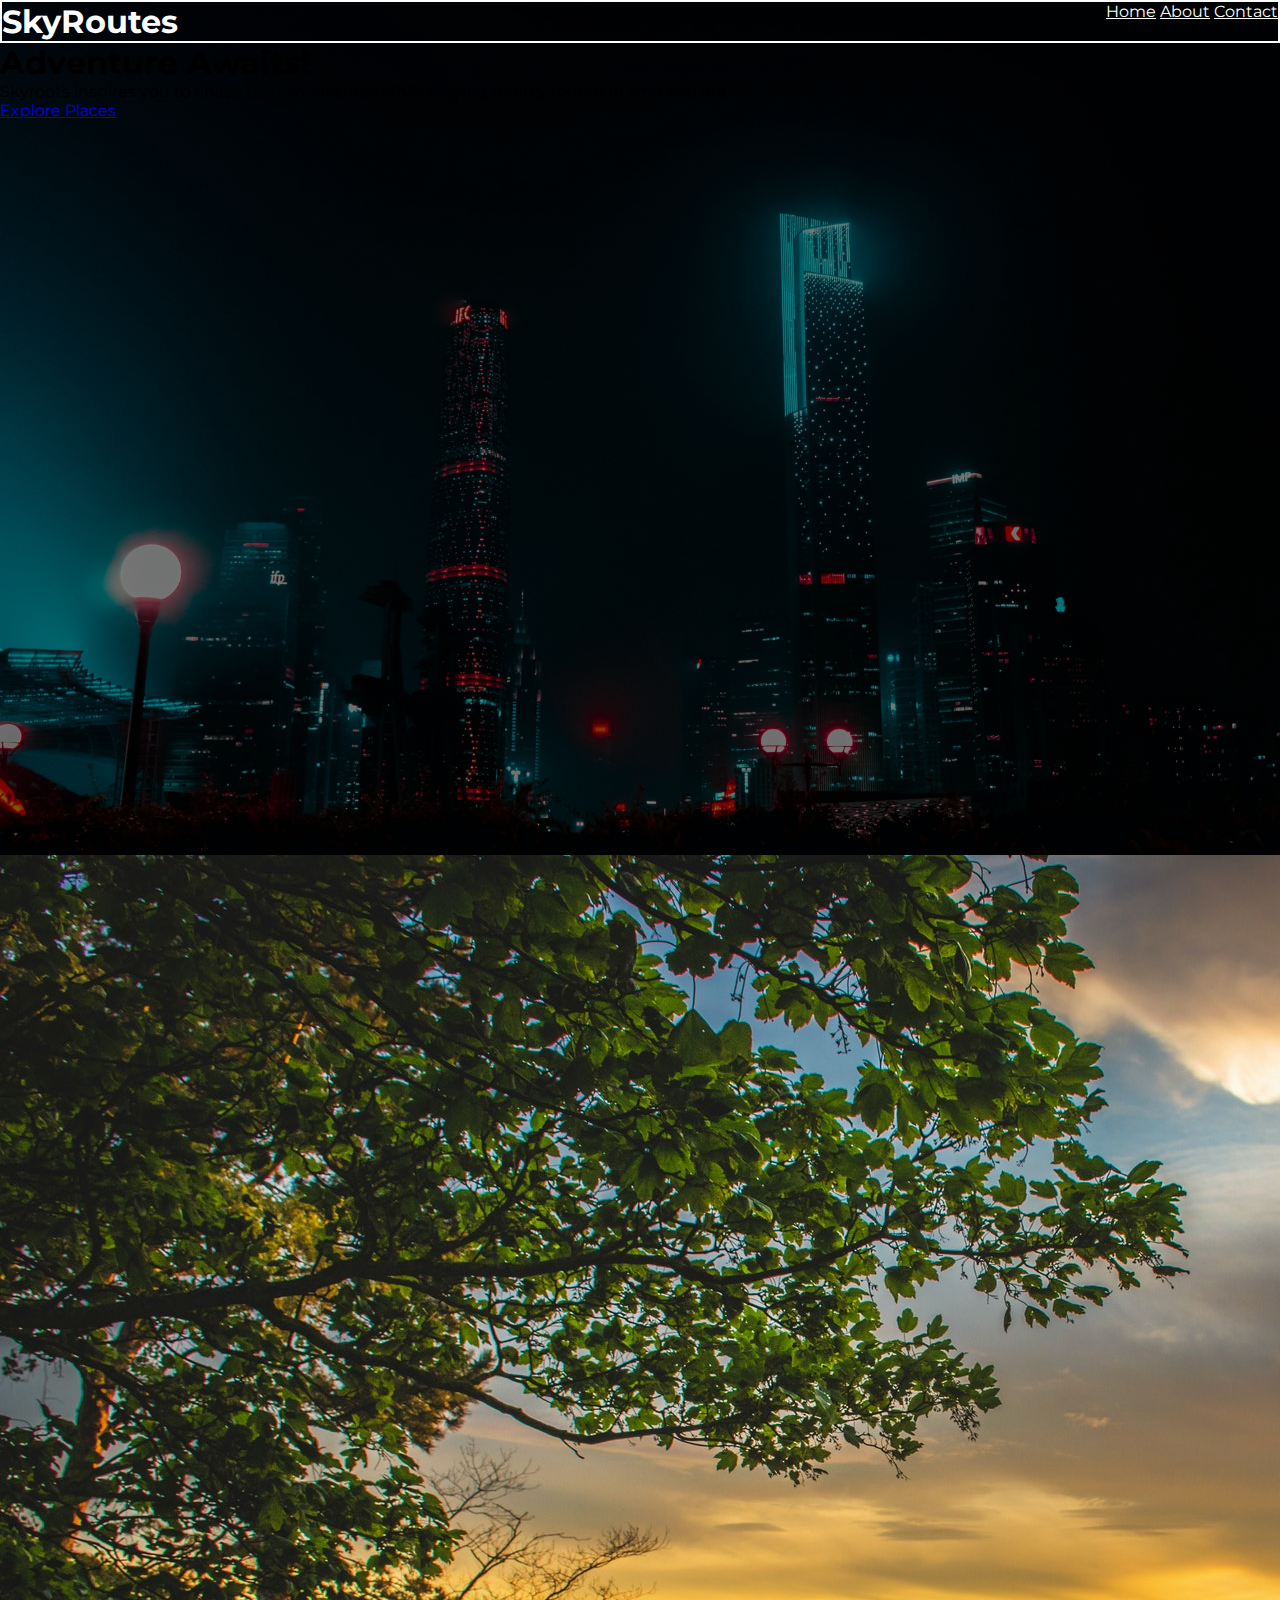
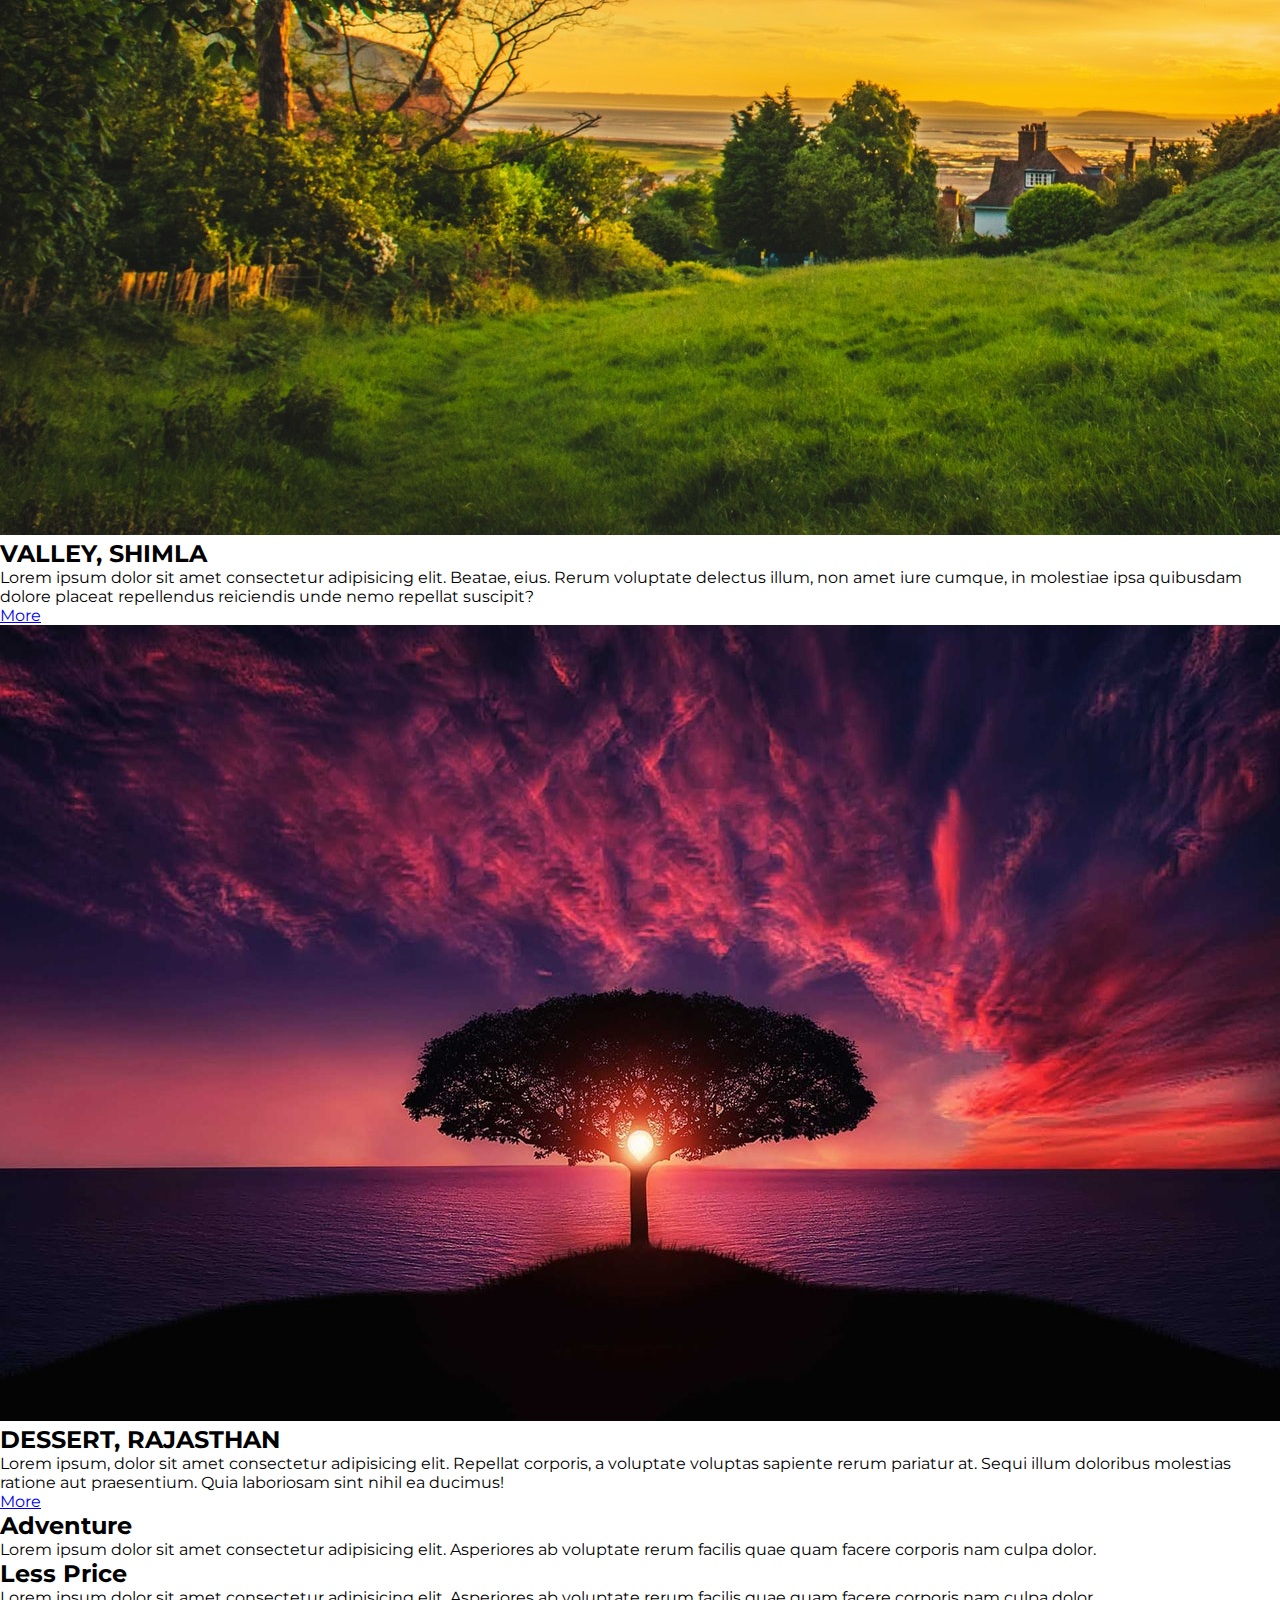
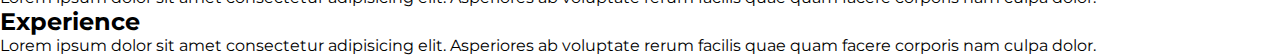
<file: index.html>
<!DOCTYPE html>
<html lang="en">
<head>
    <meta charset="UTF-8">
    <meta name="viewport" content="width=device-width, initial-scale=1.0">
    <link rel="stylesheet" href="./css/styles.css">
    <link rel="icon" href="../img/SkyRoutes.png" type="image/png">
    <title>SkyRoutes</title>
</head>
<body>
    <header class="header">
        <nav class="navbar">
            <div class="container">
                <h1 class="logo lg-heading text-light">SkyRoutes</h1>
                <ul class="nav-items">
                    <li class="nav-item"><a href="./index.html">Home</a></li>
                    <li class="nav-item"><a href="./about.html">About</a></li>
                    <li class="nav-item"><a href="./contact.html">Contact</a></li>
                </ul>
            </div>
        </nav>

        <div class="header-content">
            <h1 class="lg-heading text-light">Adventure Awaits!</h1>
            <p class="text-light">Skyroots inspires you to chase bold adventures while staying deeply rooted in who you are.</p>
            <a href="#" class="btn btn-primary text-red md-heading">Explore Places</a>
        </div>

    </header>

    <section class="showcase">
            <div class="container">
                <div class="row row1">
                    <div class="img-box">
                        <img src="./img/showcase-photo3.jpg" alt="image description">
                    </div>
                    <div class="text-box">
                        <h2 class="lg-heading text-black">VALLEY, SHIMLA</h2>
                        <P class="text-gray">Lorem ipsum dolor sit amet consectetur adipisicing elit. Beatae, eius. Rerum voluptate delectus illum, non amet iure cumque, in molestiae ipsa quibusdam dolore placeat repellendus reiciendis unde nemo repellat suscipit?</P>
                        <a href="./about.html" class="text-red btn btn-secondary">More</a>
                    </div>
                </div>
                <div class="row row2">
                    <div class="img-box">
                        <img src="./img/showcase-photo1.jpg" alt="image description">
                    </div>
                    <div class="text-box">
                        <h2 class="lg-heading text-black">DESSERT, RAJASTHAN</h2>
                        <p class="text-gray">Lorem ipsum, dolor sit amet consectetur adipisicing elit. Repellat corporis, a voluptate voluptas sapiente rerum pariatur at. Sequi illum doloribus molestias ratione aut praesentium. Quia laboriosam sint nihil ea ducimus!</p>
                        <a href="./about.html" class="text-red btn btn-secondary">More</a>
                    </div>
                </div>
            </div>

        </section>


        <section class="features">
            <div class="container">
                <div class="box-wrapper">
                    <div class="box box-1">
                        <h2 class="md-heading">Adventure</h2>
                        <p>Lorem ipsum dolor sit amet consectetur adipisicing elit. Asperiores ab voluptate rerum facilis quae quam facere corporis nam culpa dolor.</p>

                    </div>
                    <div class="box box-2">
                        <h2 class="md-heading">Less Price</h2>
                        <p>Lorem ipsum dolor sit amet consectetur adipisicing elit. Asperiores ab voluptate rerum facilis quae quam facere corporis nam culpa dolor.</p>
                        
                    </div>
                    <div class="box box-3">
                        <h2 class="md-heading">Experience</h2>
                        <p>Lorem ipsum dolor sit amet consectetur adipisicing elit. Asperiores ab voluptate rerum facilis quae quam facere corporis nam culpa dolor.</p>
                        
                    </div>
                </div>
            </div>
        </section>
</body>
</html>
</file>
<file: css/styles.css>
@import url('https://fonts.googleapis.com/css2?family=Montserrat:ital,wght@0,100..900;1,100..900&display=swap');

*{
    margin: 0;
    padding: 0;
    box-sizing: border-box;

}

body{
    font-family: 'Montserrat', san-sarif;
}

.header{
    height: 95vh;
    background: linear-gradient(rgba(0, 0, 0, 0.5), rgba(0, 0, 0, 0.5)), url('../img/header-image.jpg');
    background-position: center;
    background-size: cover;
    background-repeat: no-repeat;

}

.navbar{
    border: 2px solid white;
}

.header .logo, 
.header .navbar a{
    color: white;
}

.header .navbar .logo{
    float: left;
}

.header .navbar .nav-items{
    float: right;
}

.header .navbar .nav-item{
    display: inline-block;
}
.navbar::after{
    content: '';
    display: block;
    clear: both;
}
</file>
